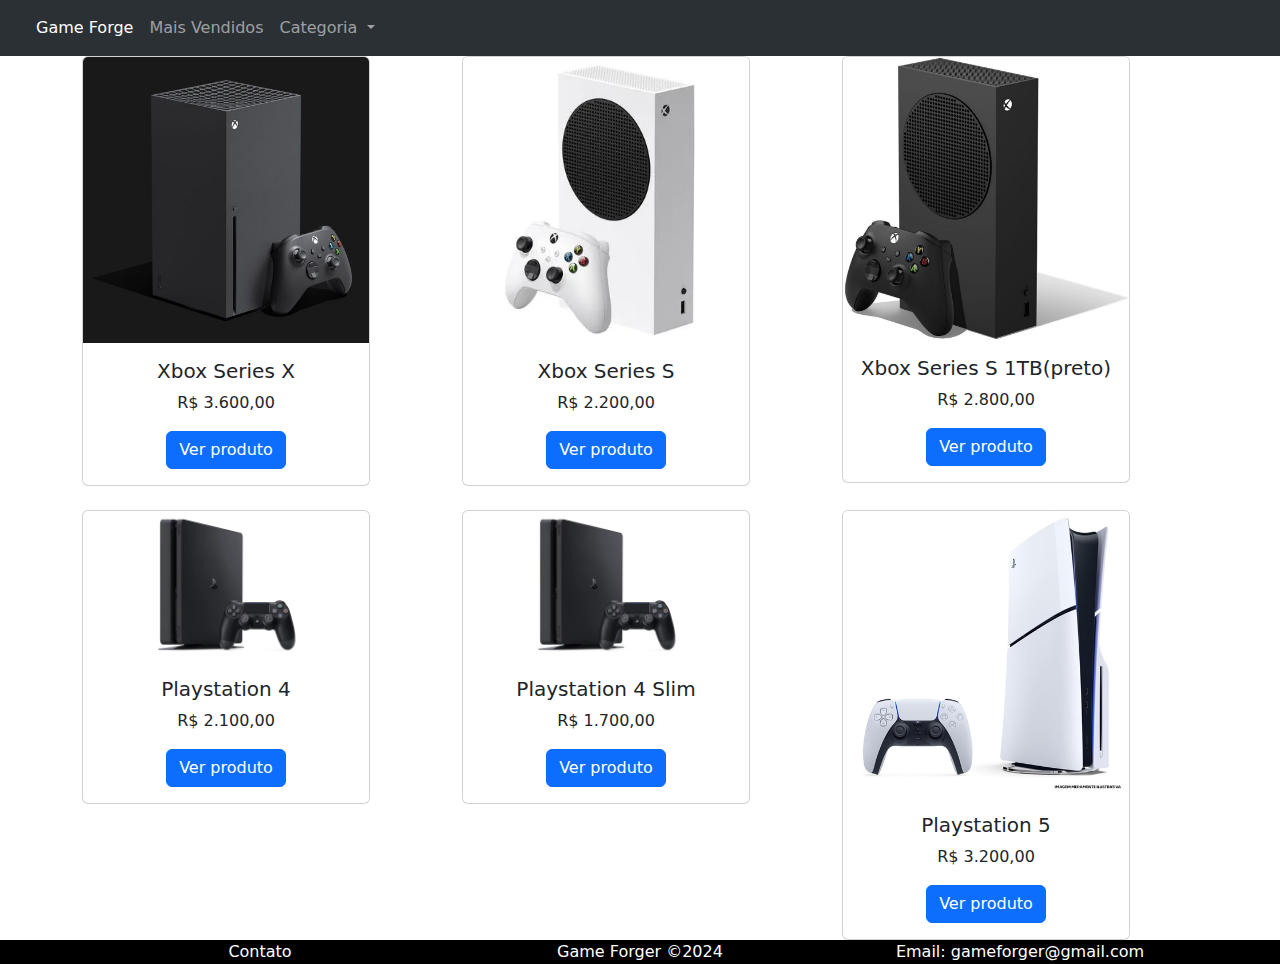
<file: consoles.html>
<!DOCTYPE html>
<html lang="pt-br">
<head>
    <meta charset="UTF-8">
    <meta name="viewport" content="width=device-width, initial-scale=1.0">
    <link href="https://cdn.jsdelivr.net/npm/bootstrap@5.3.3/dist/css/bootstrap.min.css" rel="stylesheet" integrity="sha384-QWTKZyjpPEjISv5WaRU9OFeRpok6YctnYmDr5pNlyT2bRjXh0JMhjY6hW+ALEwIH" crossorigin="anonymous">
    <script src="https://cdn.jsdelivr.net/npm/bootstrap@5.3.3/dist/js/bootstrap.bundle.min.js" integrity="sha384-YvpcrYf0tY3lHB60NNkmXc5s9fDVZLESaAA55NDzOxhy9GkcIdslK1eN7N6jIeHz" crossorigin="anonymous"></script>
    <link rel="stylesheet" href="https://cdn.jsdelivr.net/npm/bootstrap-icons@1.11.3/font/bootstrap-icons.min.css">
    <title>Game Forge</title>
    <link rel="stylesheet" href="estilo.css">
</head>
<body>
    <nav class="navbar bg-dark navbar-expand-lg bg-body-tertiary" id="test"data-bs-theme="dark">
        <div class="container-fluid">
          <a class="navbar-brand" href="#"></a>
          <button class="navbar-toggler" type="button" data-bs-toggle="collapse" data-bs-target="#navbarNavDropdown" aria-controls="navbarNavDropdown" aria-expanded="false" aria-label="Toggle navigation">
            <span class="navbar-toggler-icon"></span>
          </button>
          <div class="collapse navbar-collapse" id="navbarNavDropdown" >
            <ul class="navbar-nav">
              <li class="nav-item">
                <a class="nav-link active" aria-current="page" href="#">Game Forge</a>
              </li>
              <li class="nav-item">
                <a class="nav-link" href="#">Mais Vendidos</a>
              </li>
              <li class="nav-item dropdown">
                <a class="nav-link dropdown-toggle" href="#" role="button" data-bs-toggle="dropdown" aria-expanded="false">
                  Categoria
                </a>
                <ul class="dropdown-menu">
                  <li><a class="dropdown-item" href="consoles.html">Console</a></li>
                  <li><a class="dropdown-item" href="index.html">Jogos</a></li>
                  <li><a class="dropdown-item" href="#">Promoções</a></li>
                </ul>
              </li>
            </ul>
          </div>
        </div>
      </nav>
      <!-- fim do nav -->
      <section>
        <div class="container text-center">
        <div class="row row-cols-1 row-cols-md-3 g-4">
          <div class="col">
            <div class="card" style="width: 18rem;">
              <img src="img/series x black.jpg" class="card-img-top" alt="Capa do jogo Celeste">
              <div class="card-body">
                <h5 class="card-title">Xbox Series X</h5>
                <p class="card-text">R$ 3.600,00</p>
                <a href="#" class="btn btn-primary">Ver produto</a>
              </div>
            </div>
          </div>
          <div class="col">
            <div class="card" style="width: 18rem;">
              <img src="img/xbox series s.png" class="card-img-top" alt="...">
              <div class="card-body">
                <h5 class="card-title">Xbox Series S</h5>
                <p class="card-text">R$ 2.200,00</p>
                <a href="#" class="btn btn-primary">Ver produto</a>
              </div>
            </div>
          </div>
          <div class="col">
            <div class="card" style="width: 18rem;">
              <img src="img/xbox series s black.png" class="card-img-top" alt="...">
              <div class="card-body">
                <h5 class="card-title">Xbox Series S 1TB(preto)</h5>
                <p class="card-text">R$ 2.800,00</p>
                <a href="#" class="btn btn-primary">Ver produto</a>
              </div>
            </div>
          </div>
          <div class="col">
            <div class="card" style="width: 18rem;">
              <img src="img/ps4 slim.png" class="card-img-top" alt="...">
              <div class="card-body">
                <h5 class="card-title">Playstation 4</h5>
                <p class="card-text">R$ 2.100,00</p>
                <a href="#" class="btn btn-primary">Ver produto</a>
              </div>
            </div>
          </div>
          <div class="col">
            <div class="card" style="width: 18rem;">
              <img src="img/ps4 slim.png" class="card-img-top" alt="...">
              <div class="card-body">
                <h5 class="card-title">Playstation 4 Slim</h5>
                <p class="card-text">R$ 1.700,00</p>
                <a href="img/ps4 slim.png" class="btn btn-primary">Ver produto</a>
              </div>
            </div>
          </div>
          <div class="col">
            <div class="card" style="width: 18rem;">
              <img src="img/ps5.png" class="card-img-top" alt="...">
              <div class="card-body">
                <h5 class="card-title">Playstation 5</h5>
                <p class="card-text">R$ 3.200,00</p>
                <a href="#" class="btn btn-primary">Ver produto</a>
              </div>
            </div>
          </div>
        </div>
      </section>
      <footer>
        <div class="container text-center">
            <div class="row row-cols-3">
              <div class="col">Contato</div>
              <div class="col">Game Forger ©2024</div>
              <div class="col">Email: gameforger@gmail.com</div>
            </div>
          </div>
        </div>
      </footer>
</body>
</html>
</file>
<file: estilo.css>
.conteudo{
    padding-top: 2%;
    padding-bottom: 2%;
}

#test {
background-color: black;
color: white !important;
}

footer {
    background-color: black;
    color: white !important;
}
</file>
